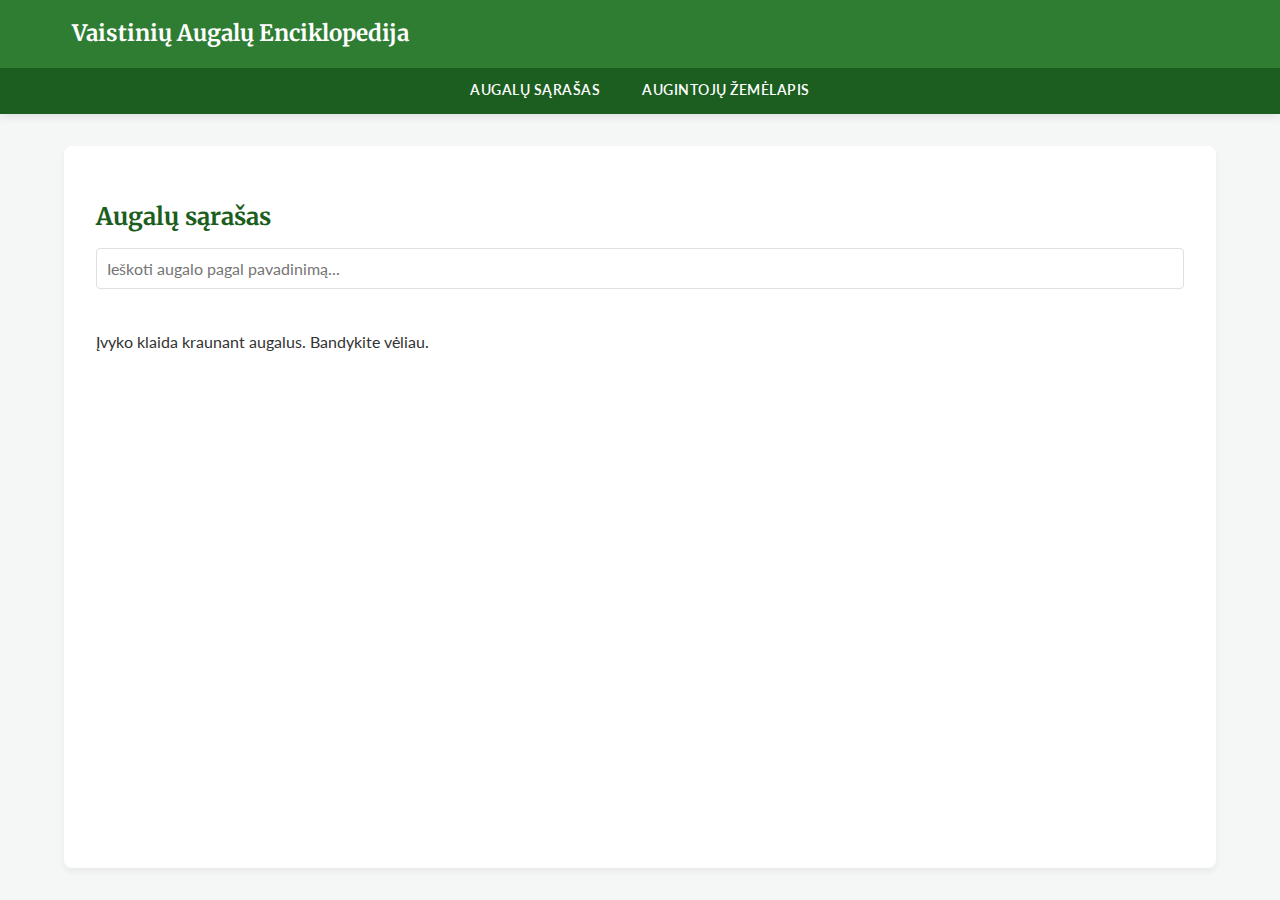
<file: index.html>
<!DOCTYPE html>
<html lang="lt">
    <head>
        <meta charset="UTF-8">
        <meta name="viewport" content="width=device-width, initial-scale=1.0">
        <title>Vaistinių Augalų Enciklopedija</title>
        <link rel="stylesheet" href="style.css">
        <script src="app.js" defer></script>
        <script src="global.js" defer></script> </head>
    </head>
    <body>

        <header>
        <div class="header-content">
            <h1>Vaistinių Augalų Enciklopedija</h1>
            <button id="menu-toggle" aria-label="Meniu">
                <span></span>
                <span></span>
                <span></span>
            </button>
        </div>
        
        <nav id="main-nav">
            <div id="nav-links">
                <a href="index.html">Augalų sąrašas</a>
                <a href="map.html">Augintojų žemėlapis</a>
            </div>
        </nav>
    </header>

        <main>
            <h2>Augalų sąrašas</h2>
            <div class="search-container" style="margin-bottom: 1.5rem;">
                <input type="text" id="search-bar" placeholder="Ieškoti augalo pagal pavadinimą..." style="width: 100%; padding: 10px; font-size: 1rem; border-radius: 4px; border: 1px solid var(--border-color); box-sizing: border-box;">
            </div>

<div id="plants-container">
            <div id="plants-container">
                <p>Kraunami augalai...</p>
            </div>
        </main>

    </body>
</html>
</file>
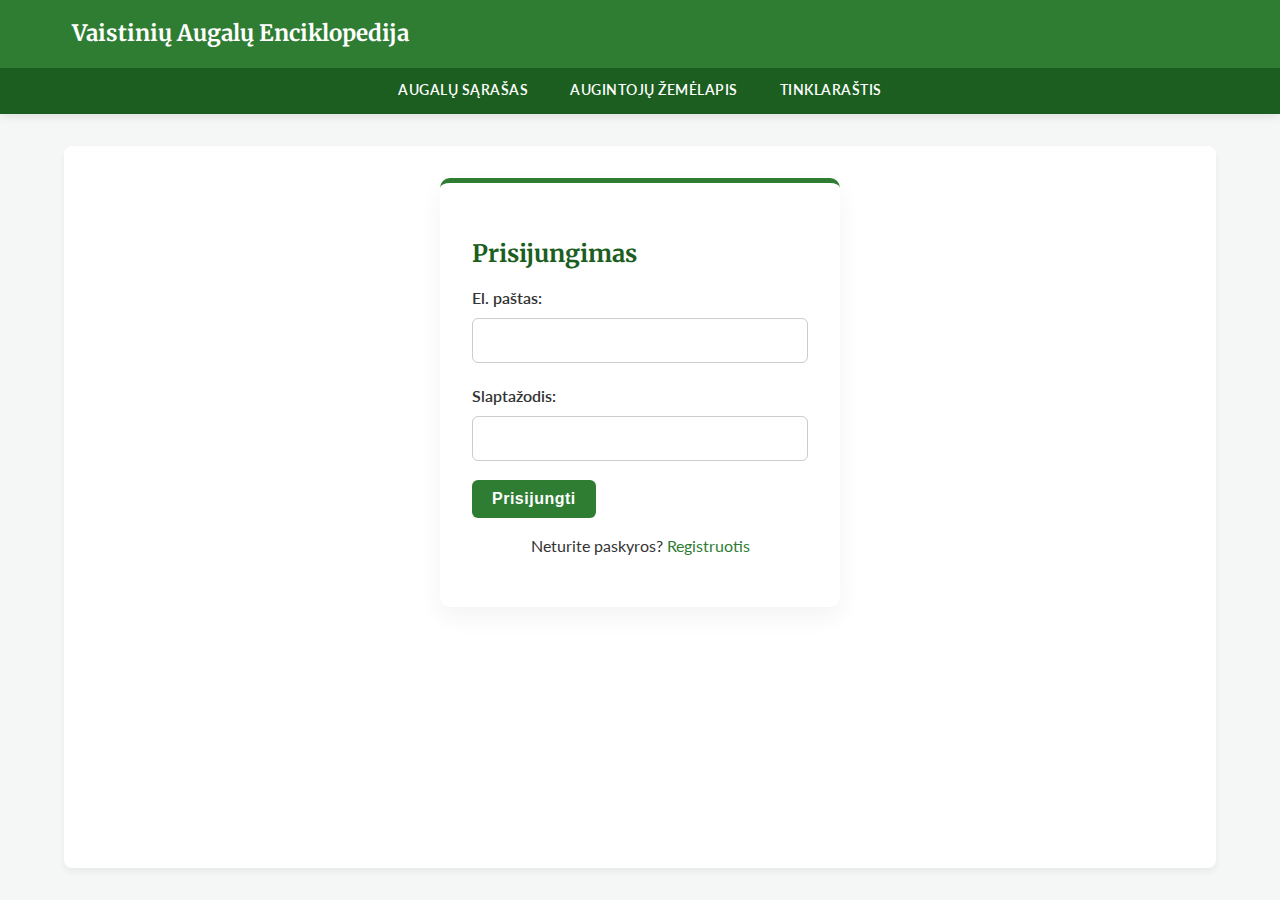
<file: admin.html>
<!DOCTYPE html>
<html lang="lt">
<head>
    <meta charset="UTF-8">
    <meta name="viewport" content="width=device-width, initial-scale=1.0">
    <title>Administratoriaus Panelė</title>

    <link href="https://cdn.quilljs.com/1.3.6/quill.snow.css" rel="stylesheet">
    <script src="https://cdn.quilljs.com/1.3.6/quill.js"></script>
    <link rel="stylesheet" href="style.css">
    <script src="admin.js" defer></script>
    <script src="global.js" defer></script>
</head>
<body>

    <header>
        <div class="header-content">
            <h1>Administratoriaus Panelė</h1>
            <button id="menu-toggle" aria-label="Meniu">
                <span></span>
                <span></span>
                <span></span>
            </button>
        </div>
        
        <nav id="main-nav">
            <div id="nav-links">
                <a href="index.html">Grįžti į svetainę</a>
                <a href="blog.html">Tinklaraštis</a>
            </div>
        </nav>
    </header>

    <main>
        <h2>Laukiantys patvirtinimo augintojai</h2>
        <div id="pending-growers-container">
            <p>Kraunamas sąrašas...</p>
        </div>
        
        <hr style="margin: 2rem 0;">
        <h2>Enciklopedijos Valdymas</h2>
        <div id="plants-admin-container">
            <p>Augalų valdymas bus sukurtas vėliau.</p>
        </div>

        <hr style="margin: 2rem 0;">
        <h2>Tinklaraščio Valdymas</h2>
        <div id="articles-admin-container">
            <p>Kraunami straipsniai...</p>
        </div>
        </main>

</body>
</html>
</file>
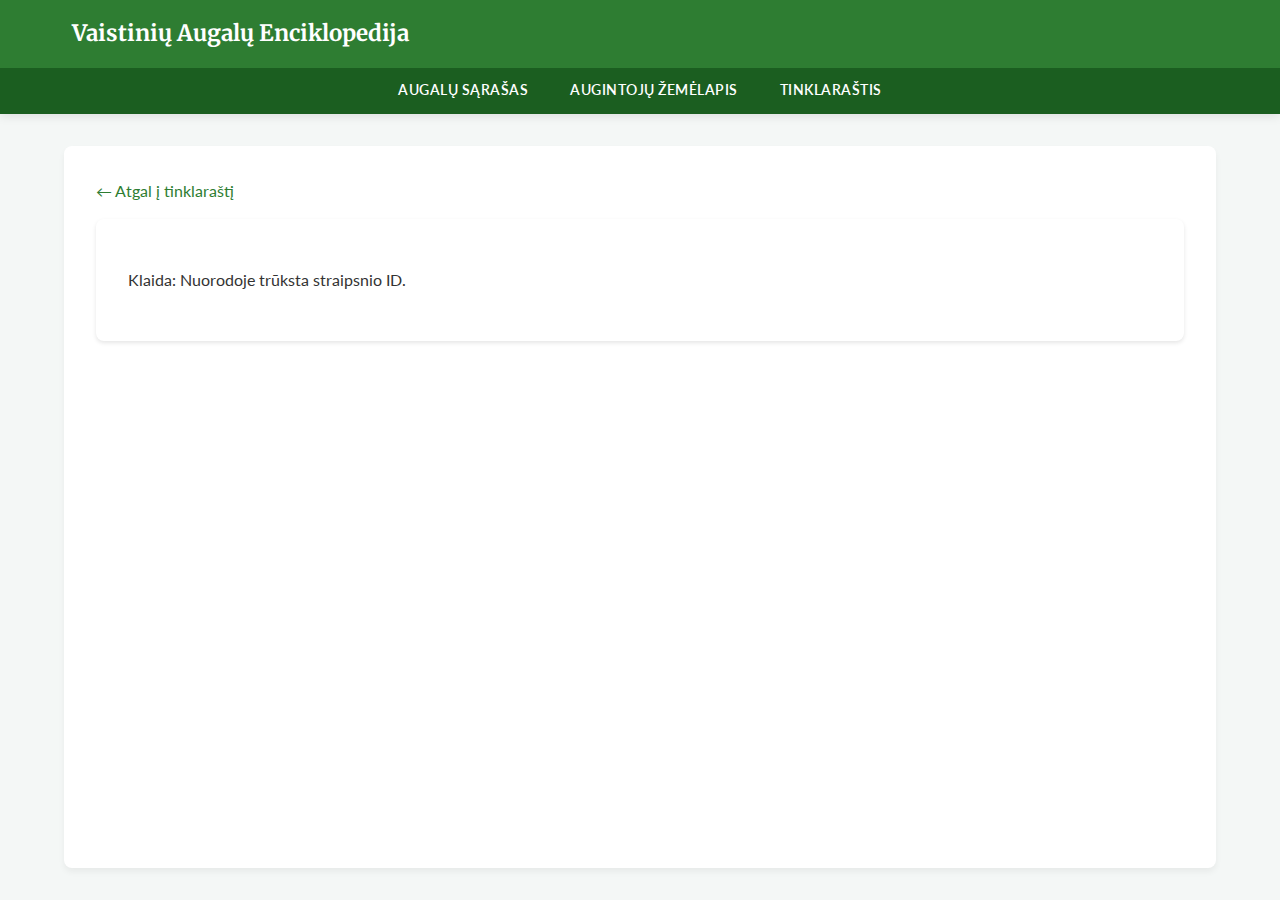
<file: article.html>
<!DOCTYPE html>
<html lang="lt">
<head>
    <meta charset="UTF-8">
    <meta name="viewport" content="width=device-width, initial-scale=1.0">
    <title>Straipsnis</title>
    <link rel="stylesheet" href="style.css">
    <script src="global.js" defer></script>
</head>
<body>

    <header>
        <div class="header-content">
            <h1>Vaistinių Augalų Enciklopedija</h1>
            <button id="menu-toggle" aria-label="Meniu"><span></span><span></span><span></span></button>
        </div>
        <nav id="main-nav">
            <div id="nav-links">
                <a href="index.html">Augalų sąrašas</a>
                <a href="map.html">Augintojų žemėlapis</a>
                <a href="blog.html">Tinklaraštis</a>
            </div>
        </nav>
    </header>

    <main>
        <a href="blog.html" style="margin-bottom: 1rem; display: inline-block;">&larr; Atgal į tinklaraštį</a>
        
        <div id="article-container" style="background: white; padding: 2rem; border-radius: 8px; box-shadow: 0 2px 4px rgba(0,0,0,0.1);">
            <p>Kraunamas straipsnis...</p>
        </div>
    </main>

    <script>
        document.addEventListener('DOMContentLoaded', () => {
            const params = new URLSearchParams(window.location.search);
            const id = params.get('id');
            const container = document.getElementById('article-container');

            console.log("1. Puslapis užsikrovė. Ieškomas ID:", id); 

            if (!id) {
                container.innerHTML = '<p class="error">Klaida: Nuorodoje trūksta straipsnio ID.</p>';
                return;
            }

            // Svarbu: Naudojame get_article.php (VIENASKAITA)
            const apiUrl = `api/get_article.php?id=${id}`;
            console.log("2. Kreipiuosi į:", apiUrl);

            fetch(apiUrl)
                .then(response => {
                    console.log("3. Serverio atsakymo statusas:", response.status);
                    if (!response.ok) {
                        throw new Error(`Serverio klaida: ${response.status}`);
                    }
                    return response.json();
                })
                .then(article => {
                    console.log("4. Gauti duomenys:", article);

                    if (article.error) {
                        container.innerHTML = `<p class="error">${article.error}</p>`;
                        return;
                    }
                    
                    // Jei viskas gerai - atvaizduojame
                    let imageHtml = '';
                    if (article.image_url) {
                        let imagePath = article.image_url;
                        if (!imagePath.startsWith('uploads/') && !imagePath.startsWith('http')) {
                            imagePath = 'uploads/' + imagePath;
                        }
                        imageHtml = `<div class="blog-image-wrapper" style="height: 400px; margin-bottom: 20px;">
                                        <img src="${imagePath}" alt="${article.title}">
                                     </div>`;
                    }
                    
                    container.innerHTML = `
                        <div class="blog-content">
                            <span class="blog-date">📅 ${new Date(article.created_at).toLocaleDateString('lt-LT')}</span>
                            <h1 style="font-size: 2rem; margin-bottom: 1rem; color: var(--primary-dark);">${article.title}</h1>
                            ${imageHtml}
                            <div style="font-size: 1.1rem; line-height: 1.8; color: #333; white-space: pre-wrap;">${article.content}</div>
                        </div>
                    `;
                })
                .catch(err => {
                    console.error("5. KLAIDA:", err);
                    container.innerHTML = `<p class="error">Nepavyko užkrauti straipsnio. <br> <small>${err.message}</small></p>`;
                });
        });
    </script>
</body>
</html>
</file>
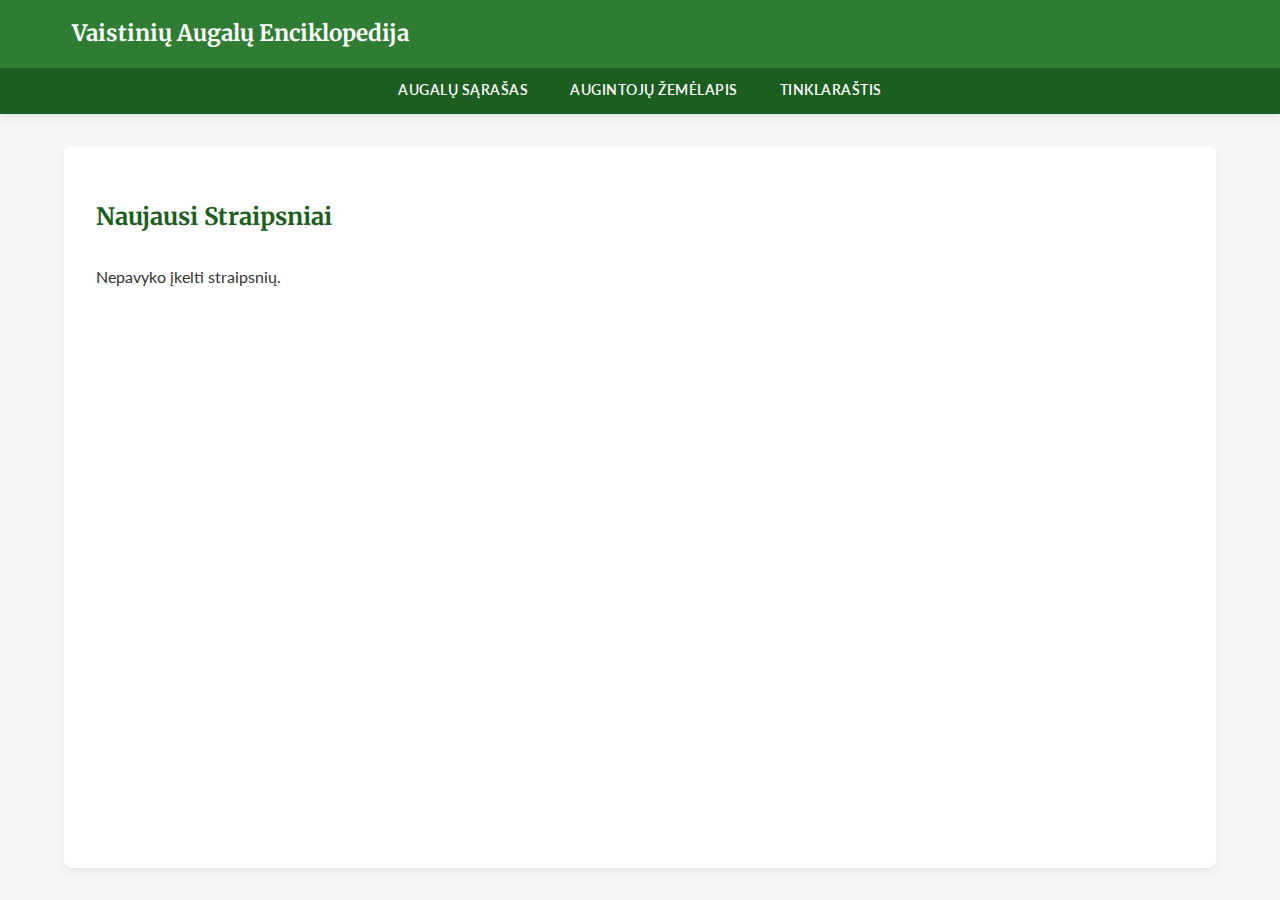
<file: blog.html>
<!DOCTYPE html>
<html lang="lt">
<head>
    <meta charset="UTF-8">
    <meta name="viewport" content="width=device-width, initial-scale=1.0">
    <title>Naudingi Straipsniai</title>
    <link rel="stylesheet" href="style.css">
    <script src="global.js" defer></script>
    <script src="blog.js" defer></script> </head>
<body>

    <header>
        <div class="header-content">
            <h1>Vaistinių Augalų Enciklopedija</h1>
            <button id="menu-toggle" aria-label="Meniu">
                <span></span>
                <span></span>
                <span></span>
            </button>
        </div>
        
        <nav id="main-nav">
            <div id="nav-links">
                <a href="index.html">Augalų sąrašas</a>
                <a href="map.html">Augintojų žemėlapis</a>
                <a href="blog.html">Tinklaraštis</a> </div>
        </nav>
    </header>

    <main>
        <h2>Naujausi Straipsniai</h2>
        <div id="articles-container">
            <p>Kraunami straipsniai...</p>
        </div>
    </main>

</body>
</html>
</file>
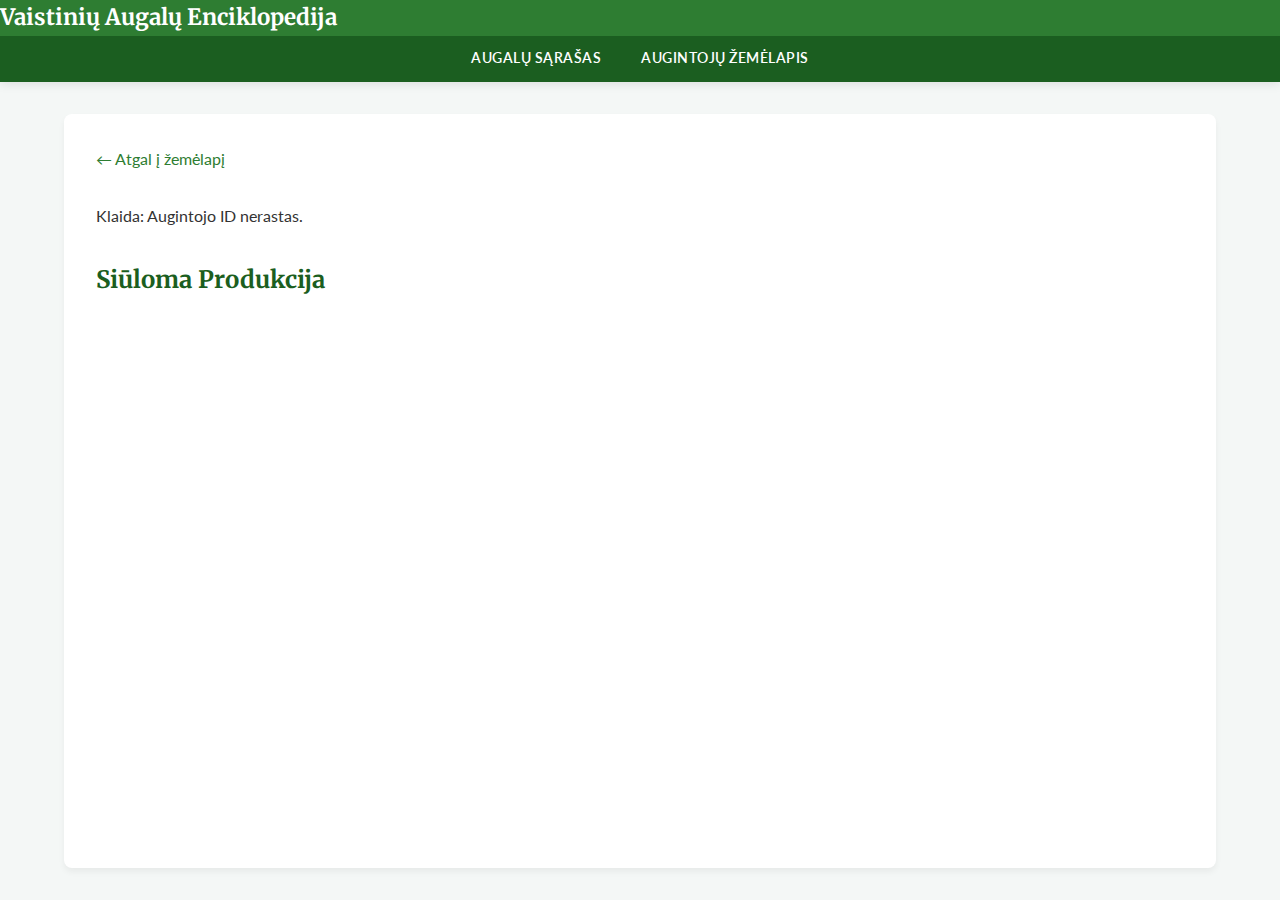
<file: grower_profile.html>
<!DOCTYPE html>
<html lang="lt">
<head>
    <meta charset="UTF-8">
    <meta name="viewport" content="width=device-width, initial-scale=1.0">
    <title>Augintojo Profilis</title>
    <link rel="stylesheet" href="style.css">
    <script src="grower_profile.js" defer></script>
    <script src="global.js" defer></script>
</head>
<body>

    <header>
        <h1>Vaistinių Augalų Enciklopedija</h1>
        <nav id="main-nav">
            <a href="index.html">Augalų sąrašas</a>
            <a href="map.html">Augintojų žemėlapis</a>
        </nav>
    </header>

    <main>
        <a href="map.html" style="margin-bottom: 1rem; display: inline-block;">&larr; Atgal į žemėlapį</a>
        
        <div id="grower-profile-container">
            <p>Kraunama augintojo informacija...</p>
        </div>

        <h2 style="margin-top: 2rem;">Siūloma Produkcija</h2>
        <div id="grower-products-container">
            <p>Kraunamas produktų sąrašas...</p>
        </div>
    </main>

</body>
</html>
</file>
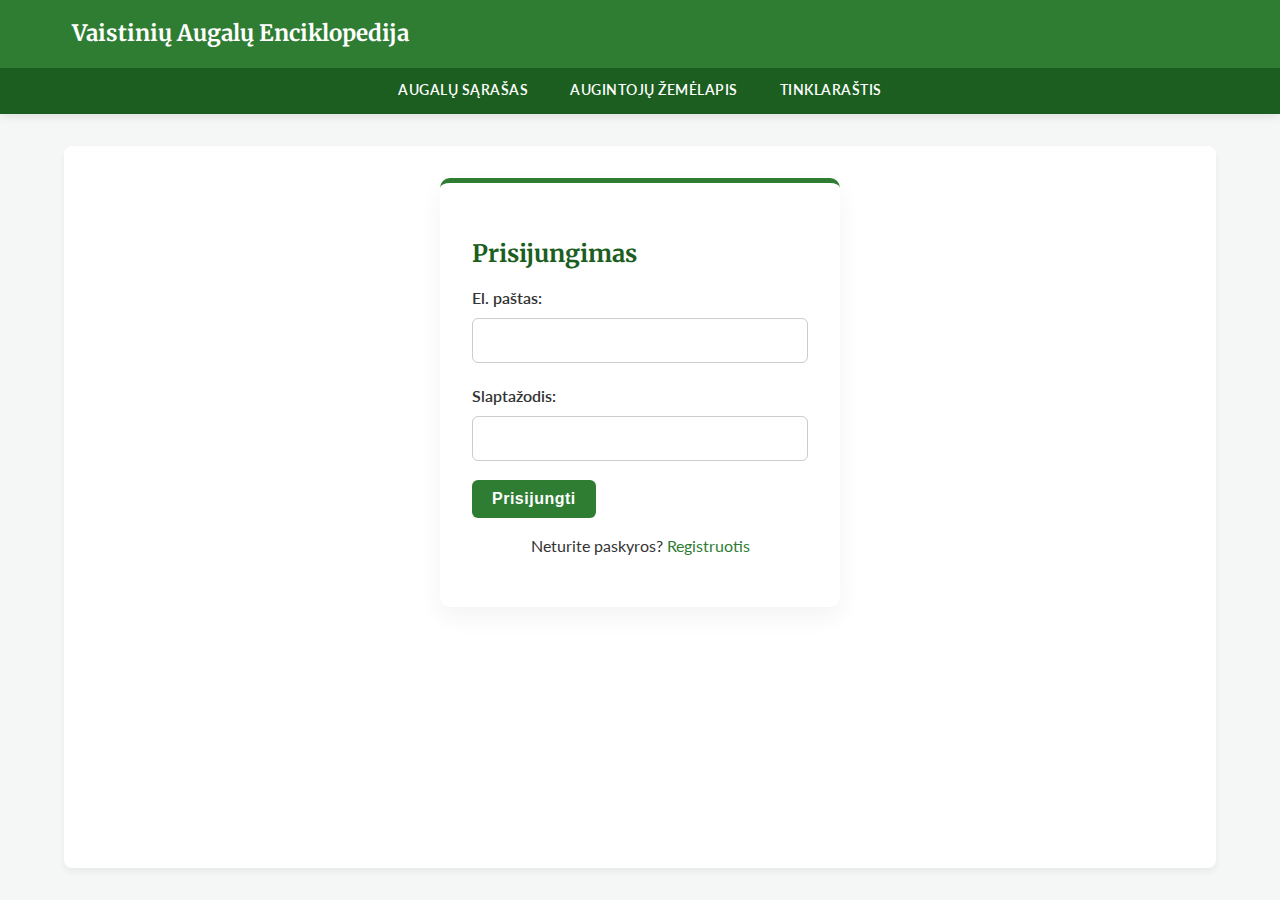
<file: login.html>
<!DOCTYPE html>
<html lang="lt">
<head>
    <meta charset="UTF-8">
    <meta name="viewport" content="width=device-width, initial-scale=1.0">
    <title>Augintojo prisijungimas</title>
    <link rel="stylesheet" href="style.css">
    <script src="login.js" defer></script>
    <script src="global.js" defer></script>
    </head>
<body>

    <header>
        <div class="header-content">
            <h1>Vaistinių Augalų Enciklopedija</h1>
            <button id="menu-toggle" aria-label="Meniu">
                <span></span>
                <span></span>
                <span></span>
            </button>
        </div>
        
        <nav id="main-nav">
            <div id="nav-links">
                <a href="index.html">Augalų sąrašas</a>
                <a href="map.html">Augintojų žemėlapis</a>
                <a href="blog.html">Tinklaraštis</a>
                </div>
        </nav>
    </header>

    <main>
        <div class="auth-container">
            <h2>Prisijungimas</h2>
            <div id="message" class="message-box"></div>
            
            <form id="login-form">

                <div class="form-group">
                    <label for="email">El. paštas:</label>
                    <input type="email" id="email" required>
                </div>

                <div class="form-group">
                    <label for="password">Slaptažodis:</label>
                    <input type="password" id="password" required>
                </div>
                
                <button type="submit">Prisijungti</button>
                <p style="text-align: center; margin-top: 15px;">
                    Neturite paskyros? <a href="register.html">Registruotis</a>
                </p>

            </form>
        </div>
    </main>
</body>
</html>
</file>
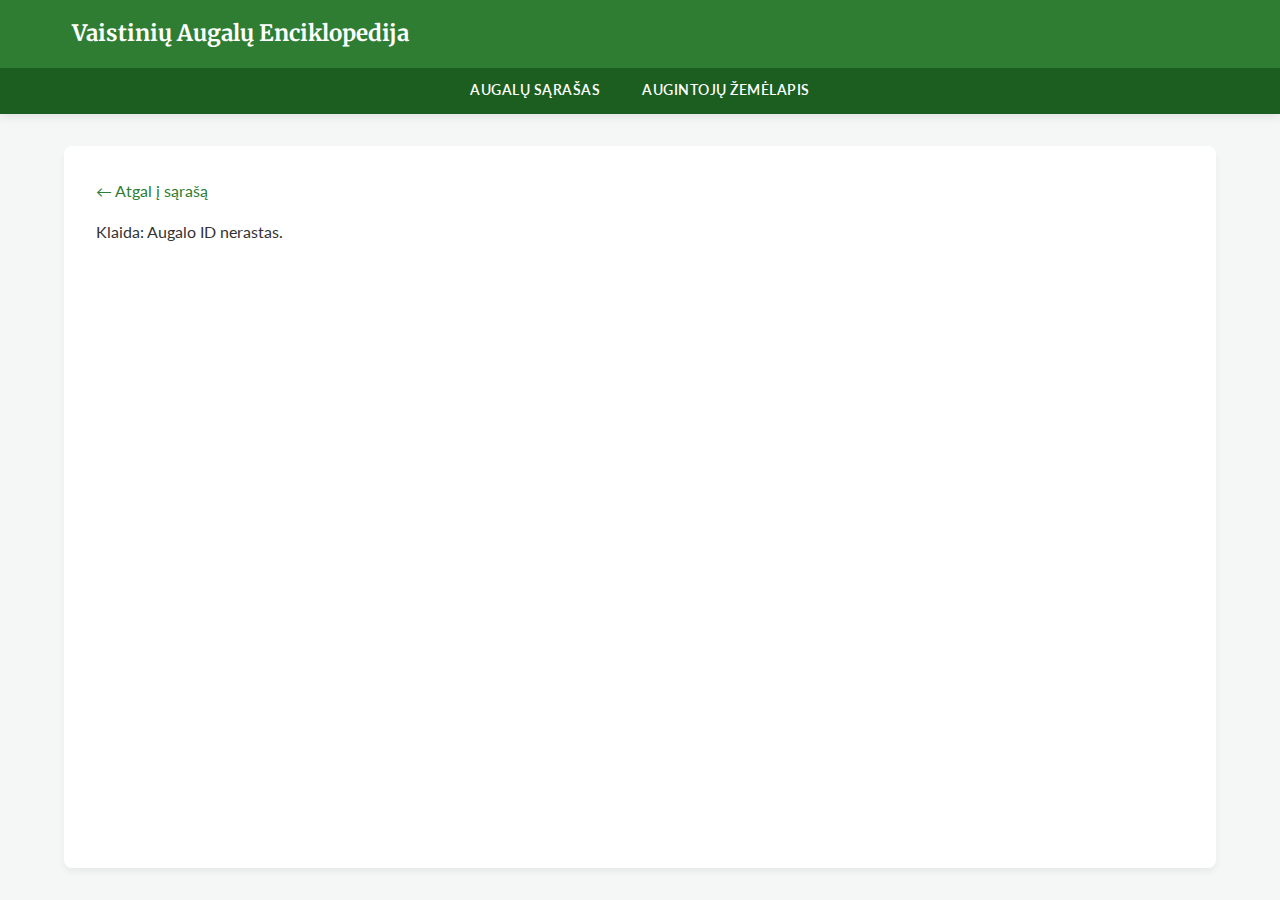
<file: plant.html>
<!DOCTYPE html>
<html lang="lt">
<head>
    <meta charset="UTF-8">
    <meta name="viewport" content="width=device-width, initial-scale=1.0">
    <title>Augalo informacija</title>
    <link rel="stylesheet" href="style.css">
    <script src="global.js" defer></script>
</head>
<body>

    <header>
        <div class="header-content">
            <h1>Vaistinių Augalų Enciklopedija</h1>
            <button id="menu-toggle" aria-label="Meniu">
                <span></span>
                <span></span>
                <span></span>
            </button>
        </div>
        
        <nav id="main-nav">
            <div id="nav-links">
                <a href="index.html">Augalų sąrašas</a>
                <a href="map.html">Augintojų žemėlapis</a>
                </div>
        </nav>
    </header>

    <main>
        <a href="index.html">&larr; Atgal į sąrašą</a>

        <div id="plant-details-container">
            <p>Kraunama informacija...</p>
        </div>
    </main>
    
    <script src="plant_details.js" defer></script>
</body>
</html>
</file>
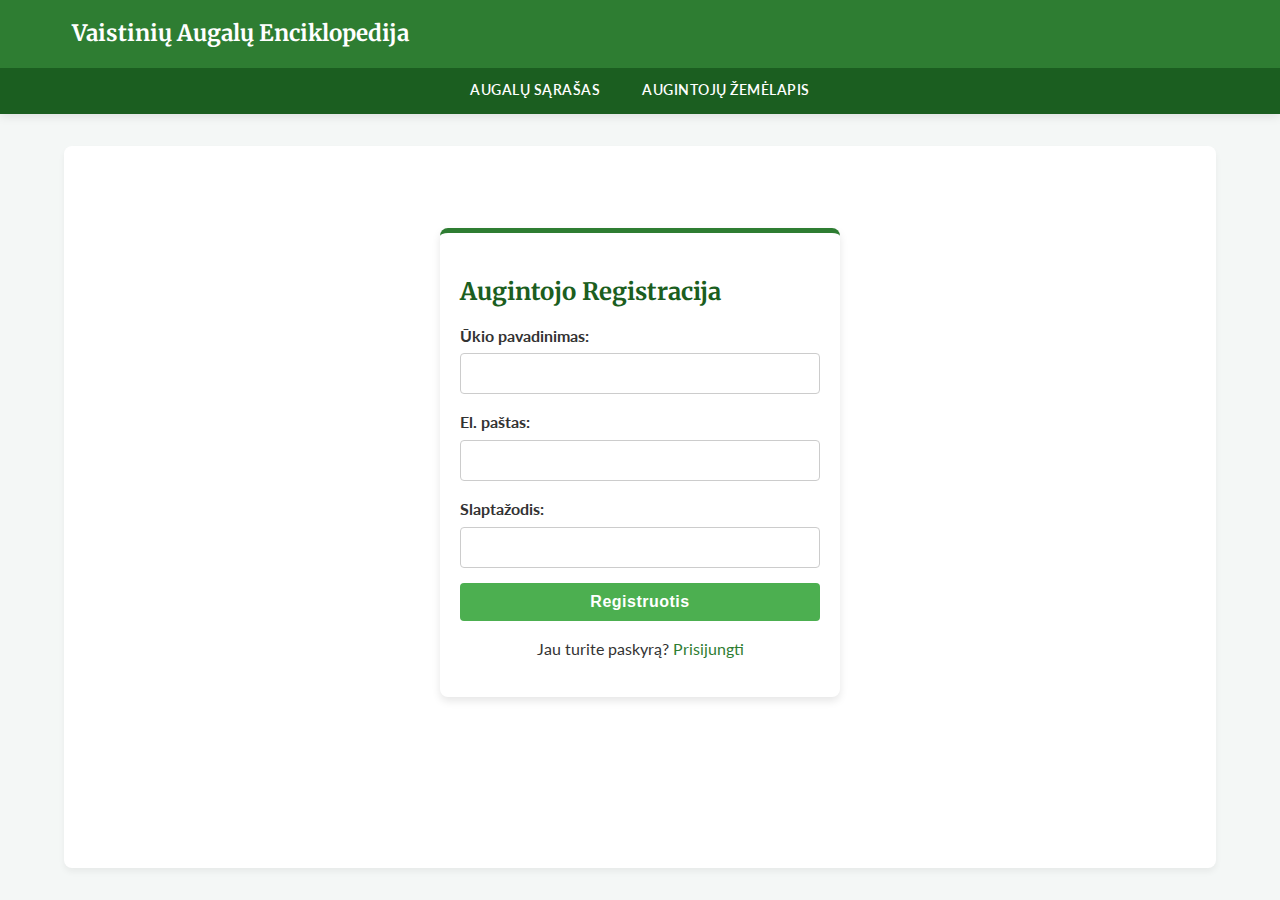
<file: register.html>
<!DOCTYPE html>
<html lang="lt">
  <head>
    <meta charset="UTF-8" />
    <meta name="viewport" content="width=device-width, initial-scale=1.0">
    <title>Augintojo registracija</title>
    <link rel="stylesheet" href="style.css">
    <script src="register.js" defer></script>
    <script src="global.js" defer></script>
    <style> 
        /* Laikinai */
        .auth-container {
            max-width: 400px;
            margin: 50px auto;
            padding: 20px;
            background: #fff;
            border-radius: 8px;
            box-shadow: 0 4px 8px rgba(0, 0, 0, 0.1);
        }
        .form-group {
            margin-bottom: 15px;
        }
        .form-group label {
            display: block;
            margin-bottom: 5px;
            font-weight: bold;
        }
        .form-group input {
            width: 100%;
            padding: 10px;
            border: 1px solid #ccc;
            border-radius: 4px;
            box-sizing: border-box;
        }
        .message-box {
            padding: 10px;
            margin-bottom: 15px;
            border-radius: 4px;
            display: none;
            font-weight: bold;
        }
        .message-box.success {
            background-color: #d4edda;
            color: #155724;
            border: 1px solid #c3e6cb;
        }
        .message-box.error {
            background-color: #f8d7da;
            color: #721c24;
            border: #f5c6cb;
        }
        button {
            background-color: #4CAF50;
            color: white;
            padding: 10px 15px;
            border: none;
            border-radius: 4px;
            cursor: pointer;
            width: 100%;
        }
    </style>
  </head>
    <body>

        <header>
        <div class="header-content">
            <h1>Vaistinių Augalų Enciklopedija</h1>
            <button id="menu-toggle" aria-label="Meniu">
                <span></span>
                <span></span>
                <span></span>
            </button>
        </div>
        
        <nav id="main-nav">
            <div id="nav-links">
                <a href="index.html">Augalų sąrašas</a>
                <a href="map.html">Augintojų žemėlapis</a>
                </div>
        </nav>
    </header>

        <main>
            <div class="auth-container">
                <h2>Augintojo Registracija</h2>
                <div id="message" class="message-box"></div>

                <form id="register-form">

                    <div class="form-group">
                        <label for="farm_name">Ūkio pavadinimas:</label>
                        <input type="text" id="farm_name" required>
                    </div>

                    <div class="form-group">
                        <label for="email">El. paštas:</label>
                        <input type="email" id="email" required>
                    </div>

                    <div class="form-group">
                        <label for="password">Slaptažodis:</label>
                        <input type="password" id="password" required>
                    </div>

                    <button type="submit">Registruotis</button>
                    <p style="text-align: center; margin-top: 15px;">
                        Jau turite paskyrą? <a href="login.html">Prisijungti</a>
                    </p>
                </form>
            </div>
        </main>
    </body>
</html>
</file>
<file: style.css>
/* ============================================================
   VAISTINIŲ AUGALŲ ENCIKLOPEDIJA - MODERNUS STILIUS (2025)
   ============================================================ */

/* 1. ŠRIFTAI IR KINTAMIEJI */
@import url('https://fonts.googleapis.com/css2?family=Lato:wght@300;400;700&family=Merriweather:wght@700&display=swap');

:root {
    /* Gamtiška spalvų paletė */
    --primary-color: #2E7D32;      /* Tamsiai žalia (Miškas) */
    --primary-light: #4CAF50;      /* Šviesiai žalia (Žolė) */
    --primary-dark: #1B5E20;       /* Labai tamsi žalia */
    --accent-color: #FF9800;       /* Oranžinė (Akcentams) */
    
    /* Fonai ir tekstas */
    --bg-body: #f4f7f6;            /* Labai šviesiai pilkšvas/žalsvas */
    --bg-card: #ffffff;
    --text-main: #333333;
    --text-light: #666666;
    --border-color: #e0e0e0;

    /* Specialūs mygtukai */
    --btn-danger: #e74c3c;
    --btn-info: #3498db;
    --btn-secondary: #95a5a6;
}

/* 2. BAZINIAI NUSTATYMAI */
* {
    box-sizing: border-box;
}

body {
    font-family: 'Lato', sans-serif;
    background-color: var(--bg-body);
    color: var(--text-main);
    line-height: 1.6;
    margin: 0;
    padding: 0;
    display: flex;
    flex-direction: column;
    min-height: 100vh; /* Kad footeris būtų apačioje */
}

h1, h2, h3, h4 {
    font-family: 'Merriweather', serif; /* Antraštėms - elegantiškesnis šriftas */
    color: var(--primary-dark);
    margin-bottom: 0.5em;
    overflow-wrap: break-word; 
}

a {
    color: var(--primary-color);
    text-decoration: none;
    transition: color 0.3s ease;
}

a:hover {
    color: var(--primary-dark);
}

/* 3. HEADER IR NAVIGACIJA */
header {
    background-color: var(--primary-color);
    color: white;
    box-shadow: 0 2px 10px rgba(0,0,0,0.1);
    position: sticky;
    top: 0;
    z-index: 1000;
}

.header-content {
    display: flex;
    justify-content: space-between;
    align-items: center;
    padding: 1rem 2rem;
    max-width: 1200px;
    margin: 0 auto;
}

header h1 {
    color: white;
    margin: 0;
    font-size: 1.4rem;
}

/* Navigacijos juosta */
header nav {
    background-color: var(--primary-dark);
    padding: 0;
    display: flex;
    justify-content: center;
}

#nav-links {
    display: flex;
    justify-content: center;
    flex-wrap: wrap;
    gap: 2px;
}

header nav a {
    color: white;
    padding: 12px 20px;
    font-weight: 600;
    text-transform: uppercase;
    font-size: 0.85rem;
    letter-spacing: 0.5px;
    border-radius: 0;
    transition: all 0.3s ease;
}

header nav a:hover {
    background-color: rgba(255,255,255,0.15);
    color: white;
    transform: translateY(0); /* Navigacijoje nekilnojame */
}

/* Hamburger mygtukas */
#menu-toggle {
    display: none; /* Paslėpta dideliuose ekranuose */
    background: none;
    border: none;
    cursor: pointer;
    padding: 0;
    width: 30px;
    height: 25px;
    flex-direction: column;
    justify-content: space-between;
}

#menu-toggle span {
    display: block;
    width: 100%;
    height: 3px;
    background-color: white;
    border-radius: 2px;
    transition: all 0.3s ease;
}

/* 4. PAGRINDINIS TURINYS */
main {
    width: 90%;
    max-width: 1200px;
    margin: 2rem auto;
    flex: 1; /* Užpildo vietą iki footerio */
    background: white;
    padding: 2rem;
    border-radius: 8px;
    box-shadow: 0 4px 6px rgba(0,0,0,0.05);
}

/* 5. KORTELĖS (AUGALAI IR BLOGAS) */
#plants-container, #articles-container {
    display: grid;
    grid-template-columns: repeat(auto-fill, minmax(280px, 1fr));
    gap: 2rem;
}

.plant-card {
    background: var(--bg-card);
    border: 1px solid transparent; /* Nėra rėmelio, tik šešėlis */
    border-radius: 8px;
    overflow: hidden;
    box-shadow: 0 4px 15px rgba(0,0,0,0.08);
    transition: transform 0.3s ease, box-shadow 0.3s ease;
    display: flex;
    flex-direction: column;
}

.plant-card:hover {
    transform: translateY(-5px);
    box-shadow: 0 12px 20px rgba(0,0,0,0.15);
    border-color: var(--primary-light);
}

.blog-image-wrapper {
    height: 180px;
    width: 100%;
    overflow: hidden;
}

.blog-image-wrapper img {
    width: 100%;
    height: 100%;
    object-fit: cover;
    transition: transform 0.5s ease;
}

.plant-card:hover .blog-image-wrapper img {
    transform: scale(1.1);
}

.blog-content {
    padding: 1.5rem;
    display: flex;
    flex-direction: column;
    flex-grow: 1;
}

.blog-title {
    font-size: 1.2rem;
    margin: 0.5rem 0;
}

.blog-date {
    font-size: 0.8rem;
    color: var(--text-light);
    text-transform: uppercase;
    font-weight: bold;
}

.read-more-link {
    margin-top: auto;
    color: var(--primary-color);
    font-weight: bold;
    text-transform: uppercase;
    font-size: 0.8rem;
    padding-top: 1rem;
}

/* 6. FORMAS IR MYGTUKAI */
.form-group {
    margin-bottom: 1.2rem;
}

label {
    font-weight: 600;
    margin-bottom: 0.5rem;
    display: block;
    color: var(--text-main);
}

input[type="text"],
input[type="email"],
input[type="password"],
input[type="tel"],
input[type="file"],
select,
textarea {
    width: 100%;
    padding: 12px;
    border: 1px solid #ccc;
    border-radius: 6px;
    font-size: 1rem;
    font-family: 'Lato', sans-serif;
    transition: border-color 0.3s, box-shadow 0.3s;
}

input:focus, select:focus, textarea:focus {
    outline: none;
    border-color: var(--primary-color);
    box-shadow: 0 0 0 3px rgba(46, 125, 50, 0.1);
}

/* Mygtukai */
button, .button {
    background-color: var(--primary-color);
    color: white;
    padding: 10px 20px;
    border: none;
    border-radius: 6px;
    cursor: pointer;
    font-size: 1rem;
    font-weight: bold;
    letter-spacing: 0.5px;
    transition: background-color 0.3s, transform 0.1s;
    display: inline-block;
}

button:hover, .button:hover {
    background-color: var(--primary-dark);
    transform: translateY(-1px);
}

button:active {
    transform: translateY(1px);
}

/* Specifinės mygtukų spalvos */
button.danger { background-color: var(--btn-danger); }
button.danger:hover { background-color: #c0392b; }

button.secondary { background-color: var(--btn-secondary); }
button.secondary:hover { background-color: #7f8c8d; }

/* Autentifikacijos konteineris */
.auth-container {
    max-width: 400px;
    margin: 0 auto;
    padding: 2rem;
    background: white;
    border-radius: 10px;
    box-shadow: 0 10px 25px rgba(0,0,0,0.05);
    border-top: 5px solid var(--primary-color);
}

/* 7. ŽEMĖLAPIS */
#map-container, #profile-map {
    width: 100%;
    border-radius: 8px;
    overflow: hidden;
    box-shadow: 0 4px 10px rgba(0,0,0,0.1);
    border: 1px solid var(--border-color);
}
#map-container { height: 500px; margin-top: 1rem; }

/* 8. LENTELĖS (TABLES) */
table {
    width: 100%;
    border-collapse: collapse;
    margin-top: 1rem;
    background: white;
    border-radius: 8px;
    overflow: hidden;
    box-shadow: 0 2px 8px rgba(0,0,0,0.05);
}

th {
    background-color: var(--primary-color);
    color: white;
    font-weight: 600;
    text-align: left;
    padding: 15px;
}

td {
    padding: 12px 15px;
    border-bottom: 1px solid #eee;
}

tr:last-child td {
    border-bottom: none;
}

tr:hover {
    background-color: #f9f9f9;
}

/* Veiksmų mygtukai lentelėje */
td button {
    font-size: 0.8rem;
    padding: 6px 12px;
    margin-right: 5px;
}

/* 9. PORAŠTĖ (FOOTER) */
footer {
    background-color: var(--primary-dark);
    color: rgba(255,255,255,0.8);
    text-align: center;
    padding: 2rem;
    margin-top: 3rem;
    font-size: 0.9rem;
}

/* Straipsnio turinio stiliai (kad Quill sugeneruotas HTML atrodytų gerai) */
.article-body h1, .article-body h2, .article-body h3 {
    margin-top: 1.5rem;
}
.article-body ul, .article-body ol {
    margin-left: 20px;
    margin-bottom: 1rem;
}
.article-body p {
    margin-bottom: 1rem;
}

/* =================================
   QUILL REDAKTORIAUS STILIUS (Custom)
   ================================= */

/* 1. Įrankių juosta (Toolbar) */
.ql-toolbar.ql-snow {
    border-top-left-radius: 8px;
    border-top-right-radius: 8px;
    border: 1px solid #ccc;
    background-color: #f8f9fa; /* Šviesiai pilkas fonas */
    font-family: 'Lato', sans-serif;
}

/* 2. Teksto laukas (Container) */
.ql-container.ql-snow {
    border-bottom-left-radius: 8px;
    border-bottom-right-radius: 8px;
    border: 1px solid #ccc;
    border-top: none; /* Kad nesidubliuotų rėmelis su toolbar */
    background-color: white;
    font-family: 'Lato', sans-serif; /* Naudojame svetainės šriftą */
    font-size: 1rem;
}

/* 3. Redagavimo zona (vidus) */
.ql-editor {
    min-height: 300px; /* Minimalus aukštis */
    max-height: 600px; /* Maksimalus aukštis (kad neišsitemptų per daug) */
    overflow-y: auto;  /* Atsiranda slankiklis, jei tekstas ilgas */
    line-height: 1.8;
    color: var(--dark-text);
}

/* 4. Fokusavimo efektas (Kai rašote) */
/* Pastaba: Quill neturi paprasto :focus, todėl naudojame konteinerį */
.form-group:focus-within .ql-container.ql-snow,
.form-group:focus-within .ql-toolbar.ql-snow {
    border-color: var(--primary-color);
    transition: border-color 0.3s ease;
}

/* 5. Antraščių stilius redaktoriuje */
.ql-editor h1, .ql-editor h2, .ql-editor h3 {
    font-family: 'Merriweather', serif;
    color: var(--primary-dark);
    margin-top: 1em;
}

/* 6. Placeholder tekstas */
.ql-editor.ql-blank::before {
    color: #999;
    font-style: italic;
}

/* Priverstinis aukštis Quill redaktoriui */
#quill-editor-container {
    height: 400px !important;
    background-color: white;
}
.ql-editor {
    min-height: 350px;
}

/* 10. NAVIGACIJOS MYGTUKAI (Spalvoti) */
.nav-button.admin { background-color: var(--accent-color) !important; }
.nav-button.admin:hover { background-color: #e65100 !important; }

.nav-button.grower { background-color: var(--btn-info) !important; }
.nav-button.grower:hover { background-color: #2980b9 !important; }

.nav-button.logout { background-color: #555 !important; }
.nav-button.logout:hover { background-color: #333 !important; }

.nav-button.login { border: 1px solid rgba(255,255,255,0.5); }


/* =================================
   RESPONSIVE (MOBILIEMS)
   ================================= */
@media (max-width: 768px) {
    
    .header-content {
        padding: 1rem;
    }
    
    main {
        width: 100%;
        padding: 1rem;
        border-radius: 0;
        margin: 0;
        box-shadow: none;
    }

    /* Hamburgerio rodymas */
    #menu-toggle {
        display: flex;
    }
    
    /* Meniu išskleidimas */
    #main-nav {
        display: none; /* Paslėpta */
        width: 100%;
    }
    #main-nav.active {
        display: block; /* Rodyti paspaudus */
    }
    
    #nav-links {
        flex-direction: column;
    }
    #nav-links a {
        width: 100%;
        text-align: left;
        padding: 15px 20px;
        border-bottom: 1px solid rgba(255,255,255,0.1);
    }

    /* Kortelės viena po kitos */
    #plants-container, #articles-container {
        grid-template-columns: 1fr;
    }

    /* Lentelių transformacija į korteles */
    table, thead, tbody, th, td, tr {
        display: block;
    }
    table thead tr {
        position: absolute;
        top: -9999px;
        left: -9999px;
    }
    table tr {
        margin-bottom: 1rem;
        border: 1px solid var(--border-color);
        border-radius: 8px;
        padding: 10px;
        background: #fff;
    }
    table td {
        border: none;
        border-bottom: 1px solid #eee;
        position: relative;
        padding-left: 50%;
        text-align: right;
    }
    table td:before {
        content: attr(data-label);
        position: absolute;
        left: 10px;
        width: 45%;
        padding-right: 10px;
        white-space: nowrap;
        text-align: left;
        font-weight: bold;
        color: var(--primary-color);
    }
}
</file>
